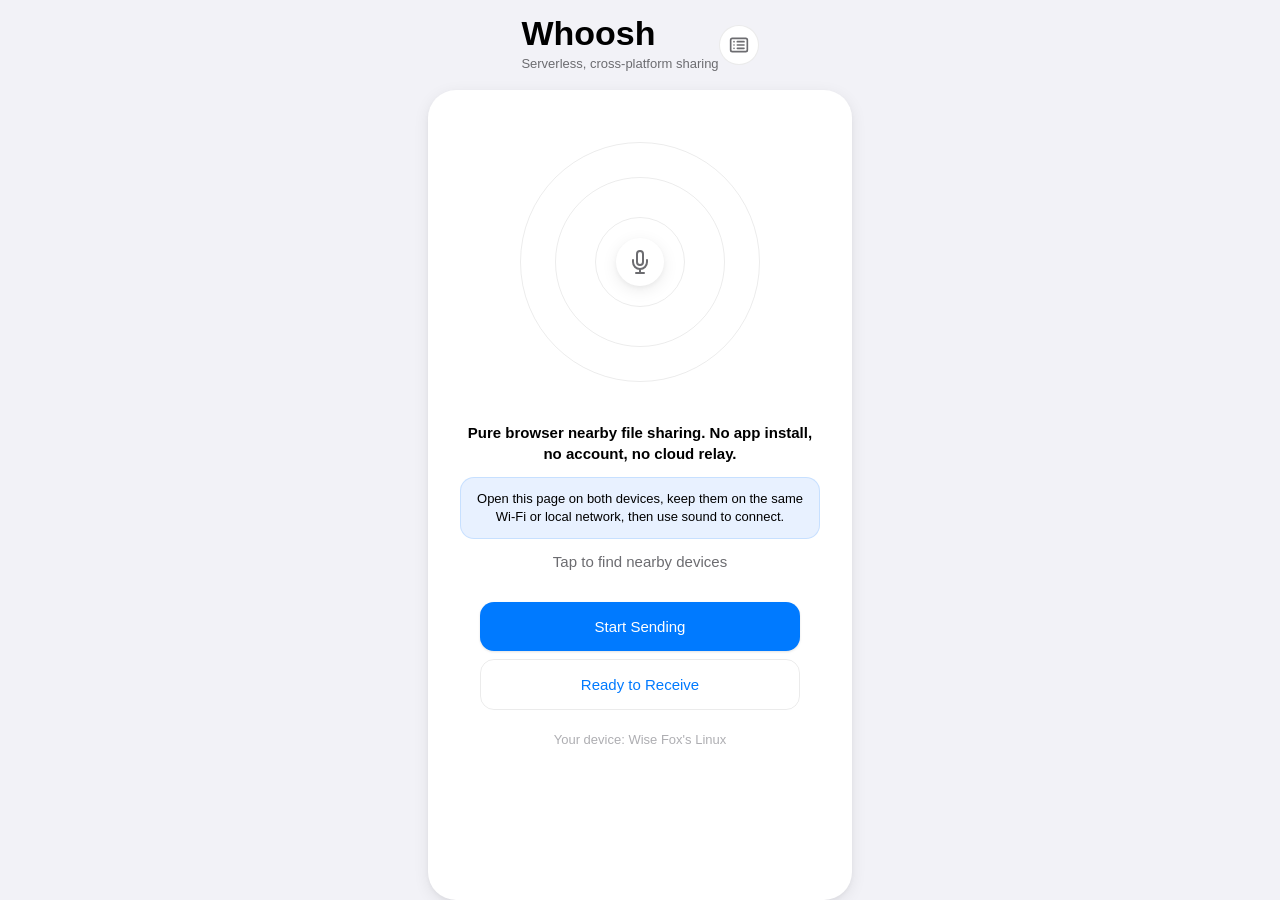
<file: index.html>
<!DOCTYPE html>
<html lang="en">
<head>
    <meta charset="UTF-8">
    <meta name="viewport" content="width=device-width, initial-scale=1.0, viewport-fit=cover">
    <meta name="theme-color" content="#007AFF">
    <meta name="description" content="Serverless peer-to-peer file transfer using sound-based discovery">
    <meta name="mobile-web-app-capable" content="yes">
    <meta name="apple-mobile-web-app-capable" content="yes">
    <meta name="apple-mobile-web-app-status-bar-style" content="default">
    <title>Whoosh — Share files instantly</title>
    <link rel="icon" type="image/svg+xml" href="favicon.svg">
    <link rel="manifest" href="manifest.json">
    <link rel="stylesheet" href="styles.css?v=6">
</head>
<body>
    <div class="app">
        <!-- Header -->
        <header class="app-header">
            <div class="app-brand">
                <h1 class="app-title">Whoosh</h1>
                <p class="app-tagline">Serverless, cross-platform sharing</p>
            </div>
            <button class="icon-btn" id="devicesBtn" aria-label="Recent devices">
                <svg width="20" height="20" viewBox="0 0 24 24" fill="none" stroke="currentColor" stroke-width="2" stroke-linecap="round" stroke-linejoin="round">
                    <rect x="2" y="4" width="20" height="16" rx="2"></rect>
                    <path d="M6 8h.01"></path>
                    <path d="M10 8h8"></path>
                    <path d="M6 12h.01"></path>
                    <path d="M10 12h8"></path>
                    <path d="M6 16h.01"></path>
                    <path d="M10 16h8"></path>
                </svg>
            </button>
        </header>

        <!-- Main Content -->
        <main class="app-main">
            <!-- Radar Container -->
            <div class="radar-container">
                <div class="radar" id="radar">
                    <!-- Static background rings -->
                    <div class="radar-ring radar-ring-1"></div>
                    <div class="radar-ring radar-ring-2"></div>
                    <div class="radar-ring radar-ring-3"></div>
                    
                    <!-- Pulse rings (hidden by default, shown when listening) -->
                    <div class="radar-pulse-container" id="radarPulse" style="display: none;">
                        <div class="radar-pulse"></div>
                        <div class="radar-pulse"></div>
                        <div class="radar-pulse"></div>
                    </div>
                    
                    <!-- Center icon -->
                    <div class="radar-center" id="radarCenter">
                        <svg class="radar-icon" id="radarIcon" width="24" height="24" viewBox="0 0 24 24" fill="none" stroke="currentColor" stroke-width="2" stroke-linecap="round" stroke-linejoin="round">
                            <!-- Mic icon (default) -->
                            <path d="M12 1a3 3 0 0 0-3 3v8a3 3 0 0 0 6 0V4a3 3 0 0 0-3-3z"></path>
                            <path d="M19 10v2a7 7 0 0 1-14 0v-2"></path>
                            <line x1="12" y1="19" x2="12" y2="23"></line>
                            <line x1="8" y1="23" x2="16" y2="23"></line>
                        </svg>
                    </div>
                    
                    <!-- Device bubbles will be inserted here dynamically -->
                    <div class="device-bubbles" id="deviceBubbles"></div>
                </div>
            </div>

            <!-- Status Text -->
            <div class="status-container">
                <p class="app-summary">Pure browser nearby file sharing. No app install, no account, no cloud relay.</p>
                <p class="setup-note">Open this page on both devices, keep them on the same Wi-Fi or local network, then use sound to connect.</p>
                <p class="status-text" id="statusText">Tap to find nearby devices</p>
                <p class="status-hint" id="statusHint" style="display: none;">
                    <span class="hint-item">🔊 Keep volume up</span>
                    <span class="hint-item">📱 Keep screen on</span>
                </p>
            </div>

            <!-- Action Button -->
            <div class="action-container">
                <button class="btn btn-primary" id="actionBtn">Start Sending</button>
                <button class="btn btn-secondary" id="listenBtn">Ready to Receive</button>
            </div>

            <!-- Device Info -->
            <div class="device-info">
                <p class="device-info-text" id="deviceInfo">Your device: Loading...</p>
            </div>
        </main>

        <!-- Bottom Sheet (hidden by default) -->
        <div class="bottom-sheet-backdrop" id="bottomSheetBackdrop" style="display: none;"></div>
        <div class="bottom-sheet" id="bottomSheet" style="display: none;">
            <div class="bottom-sheet-handle"></div>
            <div class="bottom-sheet-content" id="bottomSheetContent">
                <!-- Content will be dynamically inserted based on state -->
            </div>
        </div>

        <!-- Recent Devices Panel -->
        <div class="side-panel-backdrop" id="sidePanelBackdrop" style="display: none;"></div>
        <aside class="side-panel" id="sidePanel" style="display: none;">
            <div class="side-panel-header">
                <div>
                    <h2>Recent devices</h2>
                    <p>Stored only in this browser</p>
                </div>
                <button class="icon-btn" id="closeSidePanelBtn" aria-label="Close recent devices">
                    <svg width="20" height="20" viewBox="0 0 24 24" fill="none" stroke="currentColor" stroke-width="2" stroke-linecap="round">
                        <path d="M18 6 6 18"></path>
                        <path d="m6 6 12 12"></path>
                    </svg>
                </button>
            </div>
            <p class="side-panel-note">Whoosh can remember device names here, but closed WebRTC sessions cannot be reused. If the connection is no longer active, start sound discovery again. Clearing browser cache clears this list. Nothing here is sent to the internet.</p>
            <div class="cached-devices" id="cachedDevices"></div>
            <button class="btn btn-secondary" id="clearCachedDevicesBtn">Clear recent devices</button>
        </aside>

        <!-- Error Toast -->
        <div class="error-toast" id="errorToast" style="display: none;">
            <p class="error-toast-text" id="errorToastText"></p>
        </div>
    </div>

    <!-- Scripts -->
    <script type="module" src="src/main.js?v=28"></script>
</body>
</html>
</file>
<file: styles.css>
/* ============================================
   Whoosh.share — iOS-inspired Design System
   ============================================ */

/* CSS Variables — Design Tokens */
:root {
    /* Colors — Light Mode */
    --background: #F2F2F7;
    --surface: #FFFFFF;
    --surface-2: #F2F2F7;
    --text-primary: #000000;
    --text-secondary: #6C6C70;
    --text-tertiary: #AEAEB2;
    --accent: #007AFF;
    --accent-light: #E8F1FF;
    --success: #34C759;
    --error: #FF3B30;
    --border: rgba(0, 0, 0, 0.08);
    
    /* Shadows */
    --shadow-sm: 0 1px 3px rgba(0, 0, 0, 0.08), 0 1px 2px rgba(0, 0, 0, 0.04);
    --shadow-md: 0 4px 16px rgba(0, 0, 0, 0.08), 0 2px 4px rgba(0, 0, 0, 0.04);
    --shadow-device: 0 8px 32px rgba(0, 0, 0, 0.10), 0 2px 8px rgba(0, 0, 0, 0.06);
    
    /* Border Radius */
    --radius-sm: 10px;
    --radius-md: 14px;
    --radius-lg: 20px;
    --radius-xl: 28px;
    
    /* Spacing — 8px base grid */
    --space-1: 4px;
    --space-2: 8px;
    --space-3: 12px;
    --space-4: 16px;
    --space-5: 20px;
    --space-6: 24px;
    --space-8: 32px;
    --space-12: 48px;
    
    /* Typography */
    --font-family: -apple-system, BlinkMacSystemFont, 'Inter', 'Segoe UI', sans-serif;
    --font-size-xs: 11px;
    --font-size-sm: 13px;
    --font-size-base: 15px;
    --font-size-lg: 17px;
    --font-size-xl: 20px;
    
    /* Transitions */
    --transition-fast: 150ms cubic-bezier(0.25, 0.46, 0.45, 0.94);
    --transition-base: 250ms cubic-bezier(0.25, 0.46, 0.45, 0.94);
    --transition-slow: 350ms cubic-bezier(0.25, 0.46, 0.45, 0.94);
}

/* ============================================
   Base Styles
   ============================================ */

* {
    margin: 0;
    padding: 0;
    box-sizing: border-box;
}

html, body {
    width: 100%;
    min-height: 100%;
    overflow-x: hidden;
}

body {
    font-family: var(--font-family);
    font-size: var(--font-size-base);
    color: var(--text-primary);
    background: var(--background);
    -webkit-font-smoothing: antialiased;
    -moz-osx-font-smoothing: grayscale;
    line-height: 1.5;
}

/* ============================================
   App Layout
   ============================================ */

.app {
    width: 100%;
    min-height: 100vh;
    min-height: 100dvh;
    display: flex;
    flex-direction: column;
    padding: env(safe-area-inset-top) env(safe-area-inset-right) env(safe-area-inset-bottom) env(safe-area-inset-left);
}

.app-header {
    padding: var(--space-4) var(--space-5);
    flex-shrink: 0;
    display: flex;
    align-items: center;
    justify-content: space-between;
}

.app-title {
    font-size: 34px;
    line-height: 1;
    font-weight: 750;
    letter-spacing: 0;
    color: var(--text-primary);
}

.app-tagline {
    margin-top: var(--space-1);
    font-size: var(--font-size-sm);
    color: var(--text-secondary);
}

.icon-btn {
    width: 40px;
    height: 40px;
    border: 1px solid var(--border);
    border-radius: 50%;
    background: var(--surface);
    color: var(--text-secondary);
    display: inline-flex;
    align-items: center;
    justify-content: center;
    cursor: pointer;
    transition: background var(--transition-fast), color var(--transition-fast), transform var(--transition-fast);
    -webkit-tap-highlight-color: transparent;
}

.icon-btn:active {
    transform: scale(0.96);
}

.icon-btn:hover {
    background: var(--surface-2);
    color: var(--text-primary);
}

.app-main {
    flex: 1;
    display: flex;
    flex-direction: column;
    align-items: center;
    justify-content: flex-start;
    gap: var(--space-4);
    padding: var(--space-2) var(--space-5) var(--space-6);
    overflow: visible;
}

/* ============================================
   Radar Component
   ============================================ */

.radar-container {
    flex: 0 0 auto;
    display: flex;
    align-items: center;
    justify-content: center;
    width: 100%;
    min-height: 220px;
}

.radar {
    position: relative;
    width: 240px;
    height: 240px;
    border-radius: 50%;
}

/* Static background rings */
.radar-ring {
    position: absolute;
    border-radius: 50%;
    border: 1px solid var(--border);
    top: 50%;
    left: 50%;
    transform: translate(-50%, -50%);
    pointer-events: none;
}

.radar-ring-1 {
    width: 80px;
    height: 80px;
}

.radar-ring-2 {
    width: 150px;
    height: 150px;
}

.radar-ring-3 {
    width: 220px;
    height: 220px;
}

/* Pulse rings — animated when listening */
.radar-pulse-container {
    position: absolute;
    top: 0;
    left: 0;
    width: 100%;
    height: 100%;
    pointer-events: none;
}

.radar-pulse {
    position: absolute;
    width: 220px;
    height: 220px;
    border-radius: 50%;
    border: 1.5px solid var(--accent);
    top: 50%;
    left: 50%;
    transform: translate(-50%, -50%) scale(0.3);
    opacity: 0;
    animation: radar-pulse 2s cubic-bezier(0.25, 0.46, 0.45, 0.94) infinite;
}

.radar-pulse:nth-child(2) {
    animation-delay: 0.66s;
}

.radar-pulse:nth-child(3) {
    animation-delay: 1.33s;
}

@keyframes radar-pulse {
    0% {
        transform: translate(-50%, -50%) scale(0.3);
        opacity: 0.5;
    }
    100% {
        transform: translate(-50%, -50%) scale(1.1);
        opacity: 0;
    }
}

/* Center icon */
.radar-center {
    position: absolute;
    width: 48px;
    height: 48px;
    background: var(--surface);
    border-radius: 50%;
    top: 50%;
    left: 50%;
    transform: translate(-50%, -50%);
    box-shadow: var(--shadow-md);
    display: flex;
    align-items: center;
    justify-content: center;
    z-index: 10;
    transition: all var(--transition-base);
}

.radar-icon {
    color: var(--text-secondary);
    transition: color var(--transition-base);
}

.radar-center.active .radar-icon {
    color: var(--accent);
}

/* Device bubbles */
.device-bubbles {
    position: absolute;
    top: 0;
    left: 0;
    width: 100%;
    height: 100%;
    pointer-events: none;
}

.device-bubble {
    position: absolute;
    top: 50%;
    left: 50%;
    width: 72px;
    height: 72px;
    background: var(--surface);
    border-radius: 50%;
    box-shadow: var(--shadow-device);
    display: flex;
    flex-direction: column;
    align-items: center;
    justify-content: center;
    cursor: pointer;
    pointer-events: all;
    transition: transform var(--transition-fast), box-shadow var(--transition-fast);
    animation: device-bubble-enter var(--transition-slow) cubic-bezier(0.34, 1.56, 0.64, 1);
}

@keyframes device-bubble-enter {
    0% {
        transform: translate(-50%, -50%) scale(0.5);
        opacity: 0;
    }
    100% {
        transform: translate(-50%, -50%) scale(1);
        opacity: 1;
    }
}

.device-bubble:hover,
.device-bubble:active {
    transform: translate(-50%, -50%) scale(1.06);
    box-shadow: 0 12px 40px rgba(0, 0, 0, 0.12), 0 4px 12px rgba(0, 0, 0, 0.08);
}

.device-bubble-icon {
    font-size: 28px;
    margin-bottom: var(--space-1);
}

.device-bubble-name {
    position: absolute;
    bottom: -24px;
    left: 50%;
    transform: translateX(-50%);
    font-size: 12px;
    font-weight: 500;
    color: var(--text-primary);
    white-space: nowrap;
    text-align: center;
}

/* ============================================
   Status & Actions
   ============================================ */

.status-container {
    text-align: center;
    margin: 0;
    max-width: 360px;
}

.app-summary {
    font-size: var(--font-size-base);
    color: var(--text-primary);
    font-weight: 600;
    margin-bottom: var(--space-3);
    line-height: 1.45;
}

.setup-note {
    font-size: var(--font-size-sm);
    color: var(--text-primary);
    background: var(--accent-light);
    border: 1px solid rgba(0, 122, 255, 0.14);
    border-radius: var(--radius-md);
    padding: var(--space-3);
    margin-bottom: var(--space-3);
    line-height: 1.4;
}

.status-text {
    font-size: var(--font-size-base);
    color: var(--text-secondary);
    margin-bottom: var(--space-2);
}

.status-hint {
    display: flex;
    flex-direction: column;
    gap: var(--space-1);
    font-size: var(--font-size-sm);
    color: var(--text-tertiary);
}

.hint-item {
    display: block;
}

.action-container {
    width: 100%;
    max-width: 320px;
    display: flex;
    flex-direction: column;
    gap: var(--space-2);
    flex-shrink: 0;
}

.device-info {
    margin-top: 0;
    text-align: center;
}

.device-info-text {
    font-size: var(--font-size-sm);
    color: var(--text-tertiary);
}

/* ============================================
   Buttons
   ============================================ */

.btn {
    width: 100%;
    padding: var(--space-4) var(--space-6);
    border: none;
    border-radius: var(--radius-md);
    font-family: var(--font-family);
    font-size: var(--font-size-base);
    font-weight: 500;
    cursor: pointer;
    transition: all var(--transition-fast);
    outline: none;
    -webkit-tap-highlight-color: transparent;
}

.btn:active {
    transform: scale(0.97);
}

.btn-primary {
    background: var(--accent);
    color: white;
    box-shadow: var(--shadow-sm);
}

.btn-primary:hover {
    background: #0066E0;
}

.btn-primary:disabled {
    background: var(--text-tertiary);
    cursor: not-allowed;
    opacity: 0.5;
}

.btn-secondary {
    background: transparent;
    color: var(--accent);
    border: 1px solid var(--border);
}

.btn-secondary:hover {
    background: var(--surface-2);
}

/* ============================================
   Bottom Sheet
   ============================================ */

.bottom-sheet-backdrop {
    position: fixed;
    top: 0;
    left: 0;
    width: 100%;
    height: 100%;
    background: rgba(0, 0, 0, 0.3);
    z-index: 100;
    animation: backdrop-fade-in var(--transition-slow);
}

@keyframes backdrop-fade-in {
    from { opacity: 0; }
    to { opacity: 1; }
}

.bottom-sheet {
    position: fixed;
    bottom: 0;
    left: 0;
    width: 100%;
    max-height: 70vh;
    background: var(--surface);
    border-radius: var(--radius-xl) var(--radius-xl) 0 0;
    box-shadow: 0 -4px 24px rgba(0, 0, 0, 0.12);
    z-index: 101;
    padding: var(--space-4) var(--space-5) calc(var(--space-6) + env(safe-area-inset-bottom));
    animation: bottom-sheet-slide-up var(--transition-slow) cubic-bezier(0.34, 1.56, 0.64, 1);
}

@keyframes bottom-sheet-slide-up {
    from {
        transform: translateY(100%);
    }
    to {
        transform: translateY(0);
    }
}

.bottom-sheet-handle {
    width: 32px;
    height: 4px;
    background: var(--text-tertiary);
    border-radius: 99px;
    margin: 0 auto var(--space-5);
    opacity: 0.3;
}

.bottom-sheet-content {
    overflow-y: auto;
    max-height: calc(70vh - 80px);
}

/* ============================================
   Recent Devices Panel
   ============================================ */

.side-panel-backdrop {
    position: fixed;
    inset: 0;
    background: rgba(0, 0, 0, 0.22);
    z-index: 110;
    animation: backdrop-fade-in var(--transition-slow);
}

.side-panel {
    position: fixed;
    top: 0;
    right: 0;
    width: min(360px, 92vw);
    height: 100%;
    background: var(--surface);
    z-index: 111;
    padding: calc(var(--space-5) + env(safe-area-inset-top)) var(--space-5) calc(var(--space-5) + env(safe-area-inset-bottom));
    box-shadow: -8px 0 32px rgba(0, 0, 0, 0.12);
    overflow-y: auto;
    animation: side-panel-in var(--transition-base);
}

@keyframes side-panel-in {
    from { transform: translateX(100%); }
    to { transform: translateX(0); }
}

.side-panel-header {
    display: flex;
    justify-content: space-between;
    gap: var(--space-4);
    align-items: flex-start;
    margin-bottom: var(--space-4);
}

.side-panel-header h2 {
    font-size: var(--font-size-xl);
    font-weight: 650;
    letter-spacing: 0;
}

.side-panel-header p,
.side-panel-note {
    font-size: var(--font-size-sm);
    color: var(--text-secondary);
}

.side-panel-note {
    background: var(--surface-2);
    border-radius: var(--radius-md);
    padding: var(--space-3);
    margin-bottom: var(--space-4);
}

.cached-devices {
    display: flex;
    flex-direction: column;
    gap: var(--space-2);
    margin-bottom: var(--space-4);
}

.cached-device {
    width: 100%;
    border: 1px solid var(--border);
    border-radius: var(--radius-md);
    background: var(--surface);
    padding: var(--space-3);
    display: flex;
    align-items: center;
    justify-content: space-between;
    gap: var(--space-3);
    text-align: left;
}

.cached-device-main {
    min-width: 0;
}

.cached-device-name {
    font-size: var(--font-size-base);
    font-weight: 600;
    color: var(--text-primary);
    white-space: nowrap;
    overflow: hidden;
    text-overflow: ellipsis;
}

.cached-device-meta {
    font-size: var(--font-size-xs);
    color: var(--text-tertiary);
}

.cached-device-status {
    flex-shrink: 0;
    font-size: var(--font-size-xs);
    color: var(--text-secondary);
}

.empty-devices {
    font-size: var(--font-size-sm);
    color: var(--text-secondary);
    padding: var(--space-4);
    text-align: center;
    border: 1px dashed var(--border);
    border-radius: var(--radius-md);
}

/* ============================================
   Error Toast
   ============================================ */

.error-toast {
    position: fixed;
    top: calc(var(--space-5) + env(safe-area-inset-top));
    left: 50%;
    transform: translateX(-50%);
    background: var(--error);
    color: white;
    padding: var(--space-3) var(--space-5);
    border-radius: var(--radius-md);
    box-shadow: var(--shadow-md);
    z-index: 200;
    animation: toast-slide-down var(--transition-base);
}

@keyframes toast-slide-down {
    from {
        transform: translateX(-50%) translateY(-100%);
        opacity: 0;
    }
    to {
        transform: translateX(-50%) translateY(0);
        opacity: 1;
    }
}

.error-toast-text {
    font-size: var(--font-size-sm);
    font-weight: 500;
}

/* ============================================
   Responsive — Short Mobile
   ============================================ */

@media (max-height: 720px) and (max-width: 639px) {
    .app-header {
        padding: var(--space-3) var(--space-4);
    }

    .app-title {
        font-size: 30px;
    }

    .app-main {
        gap: var(--space-3);
        padding: 0 var(--space-4) var(--space-5);
    }

    .radar-container {
        min-height: 190px;
    }

    .radar {
        width: 200px;
        height: 200px;
    }

    .radar-ring-1 { width: 68px; height: 68px; }
    .radar-ring-2 { width: 125px; height: 125px; }
    .radar-ring-3 { width: 185px; height: 185px; }

    .radar-pulse {
        width: 185px;
        height: 185px;
    }

    .app-summary,
    .setup-note,
    .status-text {
        font-size: var(--font-size-sm);
    }

    .setup-note {
        padding: var(--space-2) var(--space-3);
    }

    .btn {
        padding: var(--space-3) var(--space-5);
    }
}

/* ============================================
   Responsive — Desktop
   ============================================ */

@media (min-width: 640px) {
    .app {
        justify-content: center;
        align-items: center;
    }
    
    .app-main {
        max-width: 480px;
        min-height: 680px;
        background: var(--surface);
        border-radius: var(--radius-xl);
        box-shadow: var(--shadow-md);
        padding: var(--space-8);
        justify-content: flex-start;
        gap: var(--space-5);
    }
    
    .radar {
        width: 280px;
        height: 280px;
    }
    
    .radar-ring-1 { width: 90px; height: 90px; }
    .radar-ring-2 { width: 170px; height: 170px; }
    .radar-ring-3 { width: 240px; height: 240px; }
    
    .radar-pulse {
        width: 240px;
        height: 240px;
    }
    
    .bottom-sheet {
        left: 50%;
        transform: translateX(-50%);
        max-width: 480px;
        border-radius: var(--radius-xl);
        bottom: var(--space-6);
    }
    
    @keyframes bottom-sheet-slide-up {
        from {
            transform: translateX(-50%) translateY(100%);
        }
        to {
            transform: translateX(-50%) translateY(0);
        }
    }
}

/* ============================================
   Utility Classes
   ============================================ */

.hidden {
    display: none !important;
}

.text-center {
    text-align: center;
}

.mt-2 { margin-top: var(--space-2); }
.mt-4 { margin-top: var(--space-4); }
.mb-2 { margin-bottom: var(--space-2); }
.mb-4 { margin-bottom: var(--space-4); }
</file>
